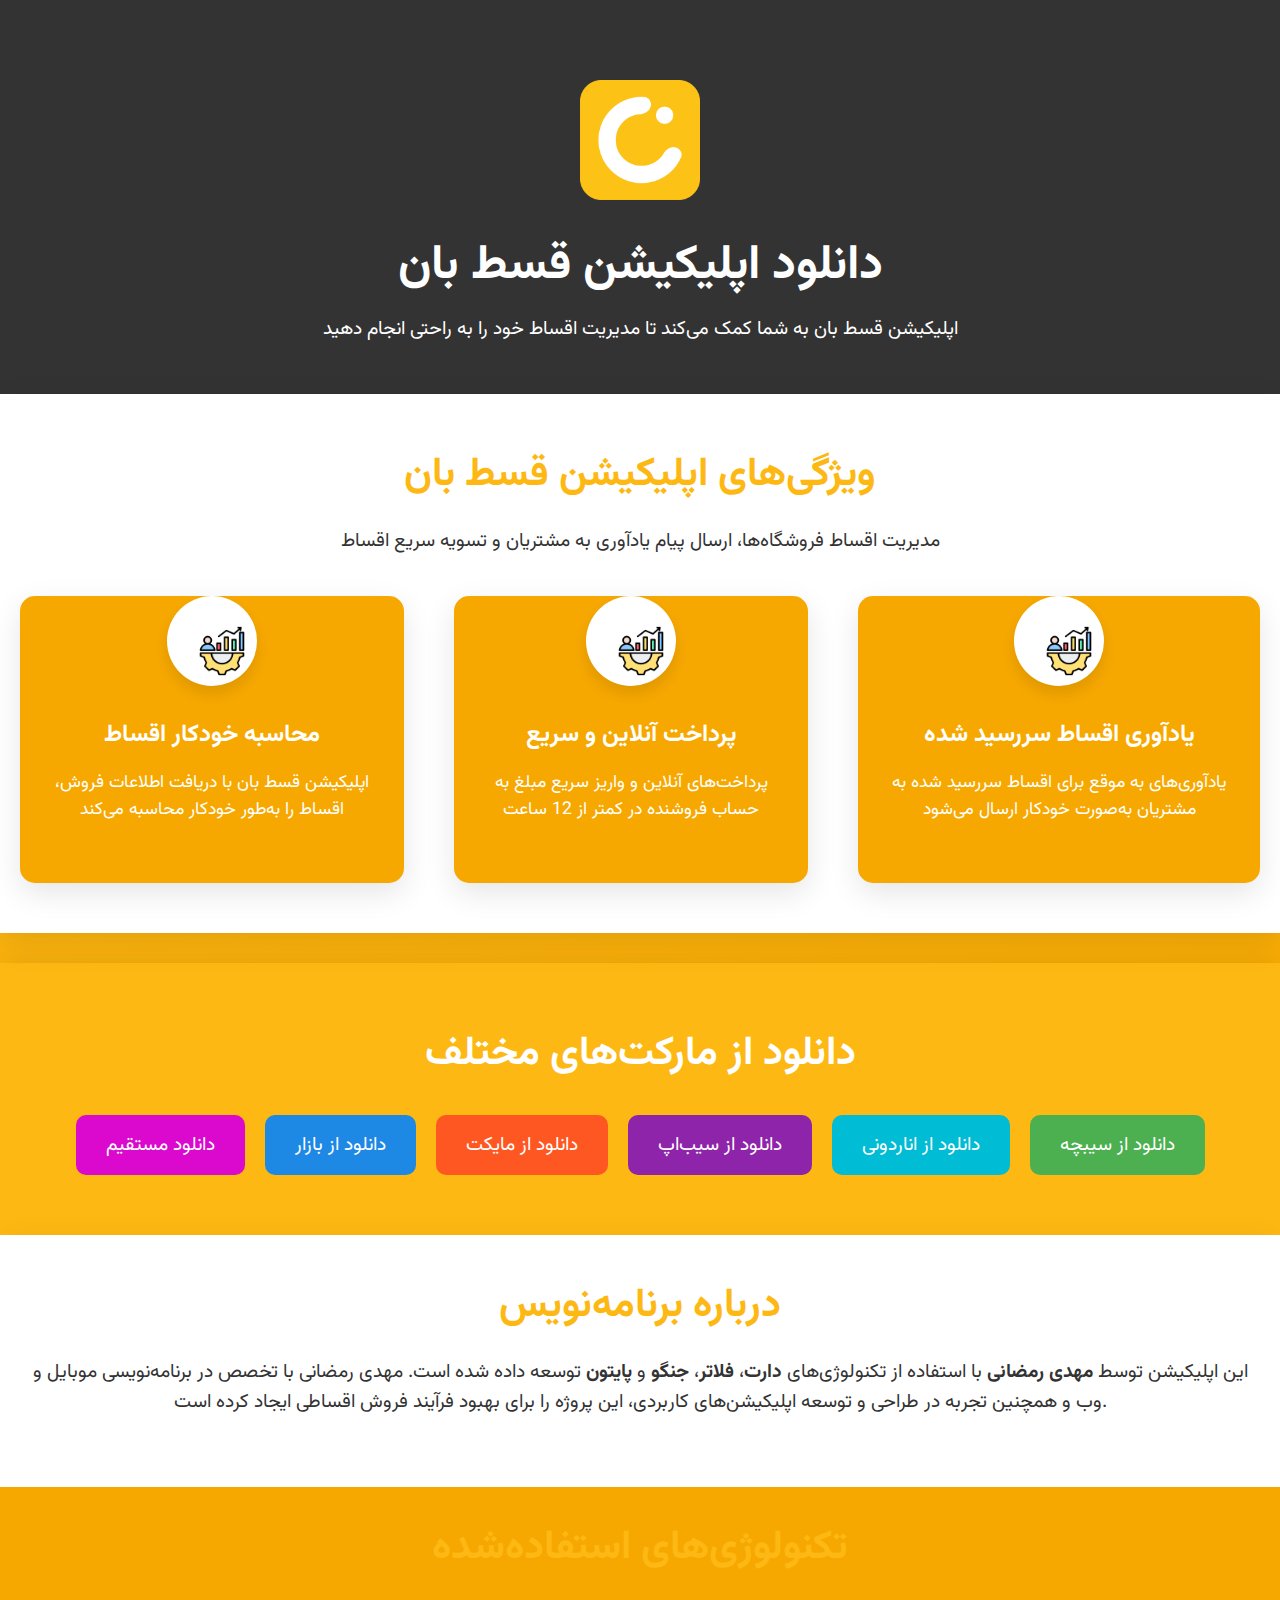
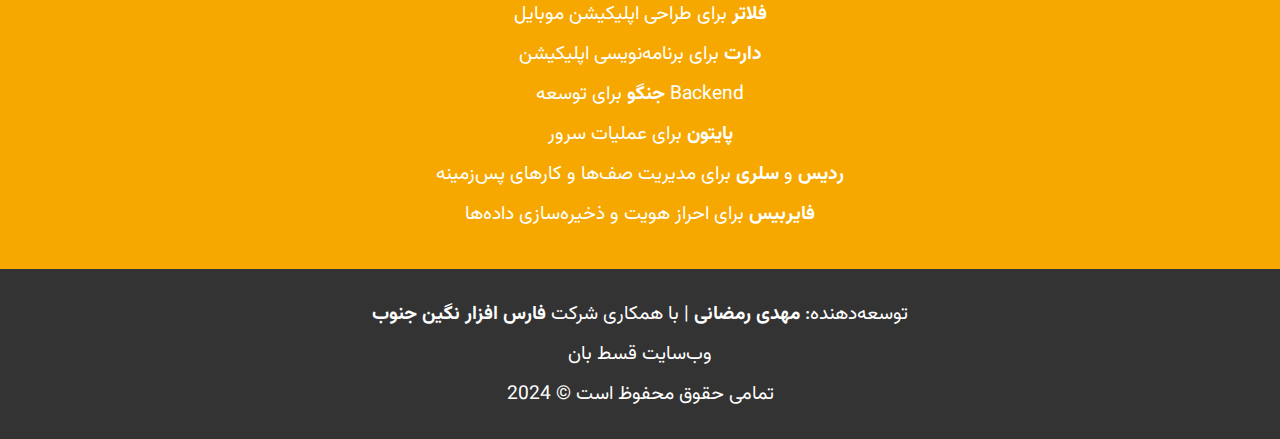
<file: docs/index.html>
<!DOCTYPE html>
<html lang="fa">
<head>
    <meta charset="UTF-8">
    <meta name="viewport" content="width=device-width, initial-scale=1.0">
    <meta name="description" content="دانلود اپلیکیشن قسط بان">
    <title>دانلود اپلیکیشن قسط بان</title>
    <link href="https://fonts.googleapis.com/css2?family=Vazirmatn&display=swap" rel="stylesheet">
    
    <link rel="stylesheet" href="styles.css">
</head>
<body>
    <header>
        <div class="header-container">
            <img src="logo.png" alt="Logo" class="logo">
            <h1>دانلود اپلیکیشن قسط بان</h1>
            <p>اپلیکیشن قسط بان به شما کمک می‌کند تا مدیریت اقساط خود را به راحتی انجام دهید</p>
        </div>
    </header>

    <section class="intro">
        <h2>ویژگی‌های اپلیکیشن قسط بان</h2>
        <p>مدیریت اقساط فروشگاه‌ها، ارسال پیام یادآوری به مشتریان و تسویه سریع اقساط</p>
        <div class="features">
            <div class="feature-card">
                <div class="icon">
                    <img src="f.png" alt="ویژگی 1">
                </div>
                <div class="content">
                    <h3>محاسبه خودکار اقساط</h3>
                    <p>اپلیکیشن قسط بان با دریافت اطلاعات فروش، اقساط را به‌طور خودکار محاسبه می‌کند</p>
                </div>
            </div>
            <div class="feature-card">
                <div class="icon">
                    <img src="f.png" alt="ویژگی 2">
                </div>
                <div class="content">
                    <h3>پرداخت آنلاین و سریع</h3>
                    <p>پرداخت‌های آنلاین و واریز سریع مبلغ به حساب فروشنده در کمتر از 12 ساعت</p>
                </div>
            </div>
            <div class="feature-card">
                <div class="icon">
                    <img src="f.png" alt="ویژگی 3">
                </div>
                <div class="content">
                    <h3>یادآوری اقساط سررسید شده</h3>
                    <p>یادآوری‌های به موقع برای اقساط سررسید شده به مشتریان به‌صورت خودکار ارسال می‌شود</p>
                </div>
            </div>
        </div>
    </section>
    

    <section class="download">
        <h2>دانلود از مارکت‌های مختلف</h2>
        <div class="download-buttons">
            <a href="https://qestban.ir/" class="download-button markett">دانلود مستقیم </a>
            <a href="https://cafebazaar.ir/app/ir.qestban.android" class="download-button market">دانلود از بازار</a>
            <a href="https://myket.ir/app/ir.qestban.android" class="download-button myket">دانلود از مایکت</a>
            <a href="https://sibapp.com/applications/qestban" class="download-button sibapp">دانلود از سیب‌اپ</a>
            <a href="https://anardoni.com/ios/app/irqestbanios" class="download-button anarena">دانلود از اناردونی</a>
            <a href="https://sibche.com/applications/ghestban" class="download-button sibcheh">دانلود از سیبچه</a>
        </div>
    </section>

    <section class="developer-info">
        <h2>درباره برنامه‌نویس</h2>
        <p>این اپلیکیشن توسط <strong>مهدی رمضانی</strong> با استفاده از تکنولوژی‌های <strong>دارت</strong>، <strong>فلاتر</strong>، <strong>جنگو</strong> و <strong>پایتون</strong> توسعه داده شده است. مهدی رمضانی با تخصص در برنامه‌نویسی موبایل و وب و همچنین تجربه در طراحی و توسعه اپلیکیشن‌های کاربردی، این پروژه را برای بهبود فرآیند فروش اقساطی ایجاد کرده است.</p>
    </section>

    <section class="technologies">
        <h2>تکنولوژی‌های استفاده‌شده</h2>
        <ul>
            <li><strong>فلاتر</strong> برای طراحی اپلیکیشن موبایل</li>
            <li><strong>دارت</strong> برای برنامه‌نویسی اپلیکیشن</li>
            <li><strong>جنگو</strong> برای توسعه Backend</li>
            <li><strong>پایتون</strong> برای عملیات سرور</li>
            <li><strong>ردیس</strong> و <strong>سلری</strong> برای مدیریت صف‌ها و کارهای پس‌زمینه</li>
            <li><strong>فایربیس</strong> برای احراز هویت و ذخیره‌سازی داده‌ها</li>
        </ul>
    </section>

    <footer class="footer text-center py-4">
        <div class="container">
            <p class="text-white mb-2">توسعه‌دهنده: <strong>مهدی رمضانی</strong> | با همکاری شرکت <strong><a href="https://fanj.ir" class="text-white" target="_blank">فارس افزار نگین جنوب</a></strong></p>
            <p><a href="https://qestban.ir" class="text-white" target="_blank">وب‌سایت قسط بان</a></p>
            <p class="text-white mt-3">تمامی حقوق محفوظ است &copy; 2024</p>
        </div>
    </footer>
    
</body>
</html>
</file>
<file: docs/styles.css>
/* General Reset */
* {
    margin: 0;
    padding: 0;
    box-sizing: border-box;
}

body {
    font-family: 'Vazirmatn', sans-serif;
    background: linear-gradient(135deg, #fdb813, #f7a800); /* پس‌زمینه ترکیب رنگ زرد */
    color: #fff;
    text-align: center;
}

/* بخش ویژگی‌ها */
.intro {
    padding: 50px 20px;
    background: #fff;
    color: #333;
    box-shadow: 0 10px 30px rgba(0, 0, 0, 0.1);
    margin-top: -60px;
    z-index: 1;
    position: relative;
}

h2 {
    font-size: 2.5rem;
    margin-bottom: 20px;
    color: #fdb813; /* رنگ زرد برای عنوان */
    animation: fadeInUp 2s ease-in-out;
}

p {
    font-size: 1.2rem;
    margin-bottom: 30px;
    animation: fadeInUp 2s ease-in-out;
}

/* طراحی کارت‌های ویژگی‌ها */
.features {
    display: grid;
    grid-template-columns: repeat(auto-fill, minmax(280px, 1fr));
    gap: 30px;
    margin-top: 40px;
}

.feature-card {
    background: #f7a800;
    border-radius: 15px;
    box-shadow: 0 10px 30px rgba(0, 0, 0, 0.1);
    transition: transform 0.3s ease, box-shadow 0.3s ease;
    overflow: hidden;
    cursor: pointer;
}

.feature-card:hover {
    transform: translateY(-10px);
    box-shadow: 0 15px 50px rgba(0, 0, 0, 0.15);
}

.icon {
    padding: 30px;
    background: #fff;
    border-radius: 50%;
    width: 90px;
    height: 90px;
    margin: 0 auto;
    box-shadow: 0 8px 16px rgba(0, 0, 0, 0.1);
}

.icon img {
    width: 50px;
    height: 50px;
    object-fit: cover;
}

.content {
    padding: 30px 20px;
    text-align: center;
}

.content h3 {
    font-size: 1.5rem;
    margin-bottom: 15px;
    color: #fff;
    font-weight: bold;
}

.content p {
    font-size: 1.1rem;
    color: #fff;
}

/* انیمیشن‌های کارت‌های ویژگی */
@keyframes fadeInUp {
    0% {
        opacity: 0;
        transform: translateY(20px);
    }
    100% {
        opacity: 1;
        transform: translateY(0);
    }
}


/* هدر */
header {
    padding: 80px 20px;
    background: #333;
    box-shadow: 0 10px 30px rgba(0, 0, 0, 0.1);
    position: relative;
}

.header-container {
    max-width: 1200px;
    margin: 0 auto;
}

.logo {
    width: 120px;
    animation: fadeIn 2s ease-in-out;
}

h1 {
    font-size: 3rem;
    margin-top: 20px;
    animation: fadeInUp 1s ease-in-out;
}

p {
    font-size: 1.5rem;
    margin-top: 10px;
    animation: fadeInUp 1.5s ease-in-out;
}

/* FadeIn Animations */
@keyframes fadeIn {
    0% {
        opacity: 0;
    }
    100% {
        opacity: 1;
    }
}

@keyframes fadeInUp {
    0% {
        opacity: 0;
        transform: translateY(20px);
    }
    100% {
        opacity: 1;
        transform: translateY(0);
    }
}

/* توضیحات کوتاه */
.intro {
    padding: 50px 20px;
    background: #fff;
    color: #333;
    box-shadow: 0 10px 30px rgba(0, 0, 0, 0.1);
    margin-top: -60px;
    z-index: 1;
    position: relative;
}

h2 {
    font-size: 2.5rem;
    margin-bottom: 20px;
    color: #fdb813; /* رنگ زرد برای عنوان */
    animation: fadeInUp 2s ease-in-out;
}

p {
    font-size: 1.2rem;
    margin-bottom: 30px;
    animation: fadeInUp 2s ease-in-out;
}

.features {
    display: flex;
    justify-content: center;
    gap: 50px;
    margin-top: 40px;
}

.feature {
    display: flex;
    flex-direction: column;
    align-items: center;
    animation: fadeInUp 2s ease-in-out;
}

.feature img {
    width: 70px;
    height: 70px;
    margin-bottom: 15px;
}

.feature p {
    font-size: 1.1rem;
    color: #333;
}

/* بخش دانلود */
.download {
    padding: 60px 20px;
    background: #fdb813; /* رنگ پس‌زمینه زرد */
    color: #fff;
    box-shadow: 0 10px 30px rgba(0, 0, 0, 0.2);
    margin-top: 30px;
}

.download h2 {
    font-size: 2.5rem;
    margin-bottom: 20px;
    color: #fff;
    animation: fadeInUp 2s ease-in-out;
}

.download-buttons {
    display: flex;
    justify-content: center;
    gap: 20px;
    margin-top: 30px;
}

.download-button {
    padding: 15px 30px;
    font-size: 1.2rem;
    text-decoration: none;
    border-radius: 10px;
    display: inline-block;
    transition: transform 0.3s ease;
    color: #fff;
}

.download-button:hover {
    transform: translateY(-5px);
}

.markett {
    background-color: #db08cd;
}

.market {
    background-color: #1e88e5;
}

.myket {
    background-color: #FF5722;
}

.sibapp {
    background-color: #8E24AA;
}

.anarena {
    background-color: #00bcd4;
}

.sibcheh {
    background-color: #4caf50;
}

/* اطلاعات برنامه نویس */
.developer-info {
    padding: 40px 20px;
    background: #fff;
    color: #333;
    box-shadow: 0 10px 30px rgba(0, 0, 0, 0.1);
}

h2 {
    font-size: 2.5rem;
    margin-bottom: 20px;
    color: #fdb813;
}

/* تکنولوژی‌ها */
.technologies {
    padding: 30px 20px;
    background: #f7a800;
    color: #fff;
}

.technologies ul {
    list-style-type: none;
    padding-left: 0;
    font-size: 1.2rem;
}

.technologies li {
    margin-bottom: 10px;
}

/* فوتر */
footer {
    padding: 20px;
    background: #333;
    color: #fff;
}

footer p {
    margin-bottom: 10px;
}

footer a {
    color: #fff;
    text-decoration: none;
}

footer a:hover {
    text-decoration: underline;
}
</file>
